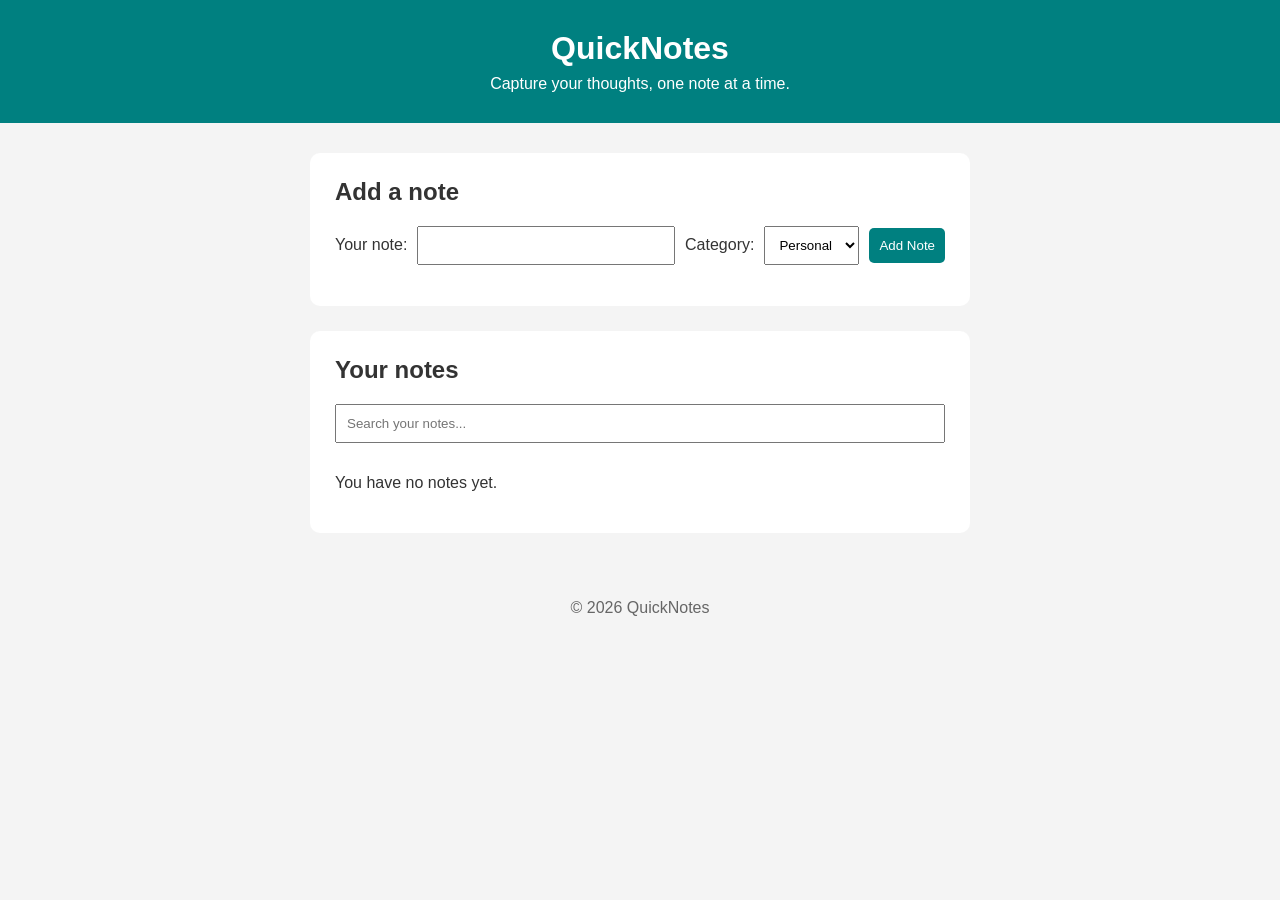
<file: index.html>
<!DOCTYPE html>
<html lang="en">
<head>
  <meta charset="UTF-8">
  <meta name="viewport" content="width=device-width, initial-scale=1.0">
  <title>QuickNotes</title>
  <link rel="stylesheet" href="style.css">
  <script src="script.js" defer></script>
</head>

<body>
  <header>
    <h1>QuickNotes</h1>
    <p>Capture your thoughts, one note at a time.</p>
  </header>

  <main>
    <section>
      <h2>Add a note</h2>

      <form id="note-form">
        <label for="note-input">Your note:</label>
        <input type="text" id="note-input">

        <label for="category-select">Category:</label>
        <select id="category-select">
          <option value="Personal">Personal</option>
          <option value="Work">Work</option>
          <option value="Study">Study</option>
        </select>

        <button type="submit">Add Note</button>
      </form>

      <p id="error-message"></p>
    </section>

    <section>
      <h2>Your notes</h2>

      <input
        type="search"
        id="search-input"
        placeholder="Search your notes..."
      >

      <p id="note-count">You have no notes yet.</p>

      <ul id="notes-list"></ul>
    </section>
  </main>

  <footer>
    <p>&copy; 2026 QuickNotes</p>
  </footer>
</body>
</html>
</file>
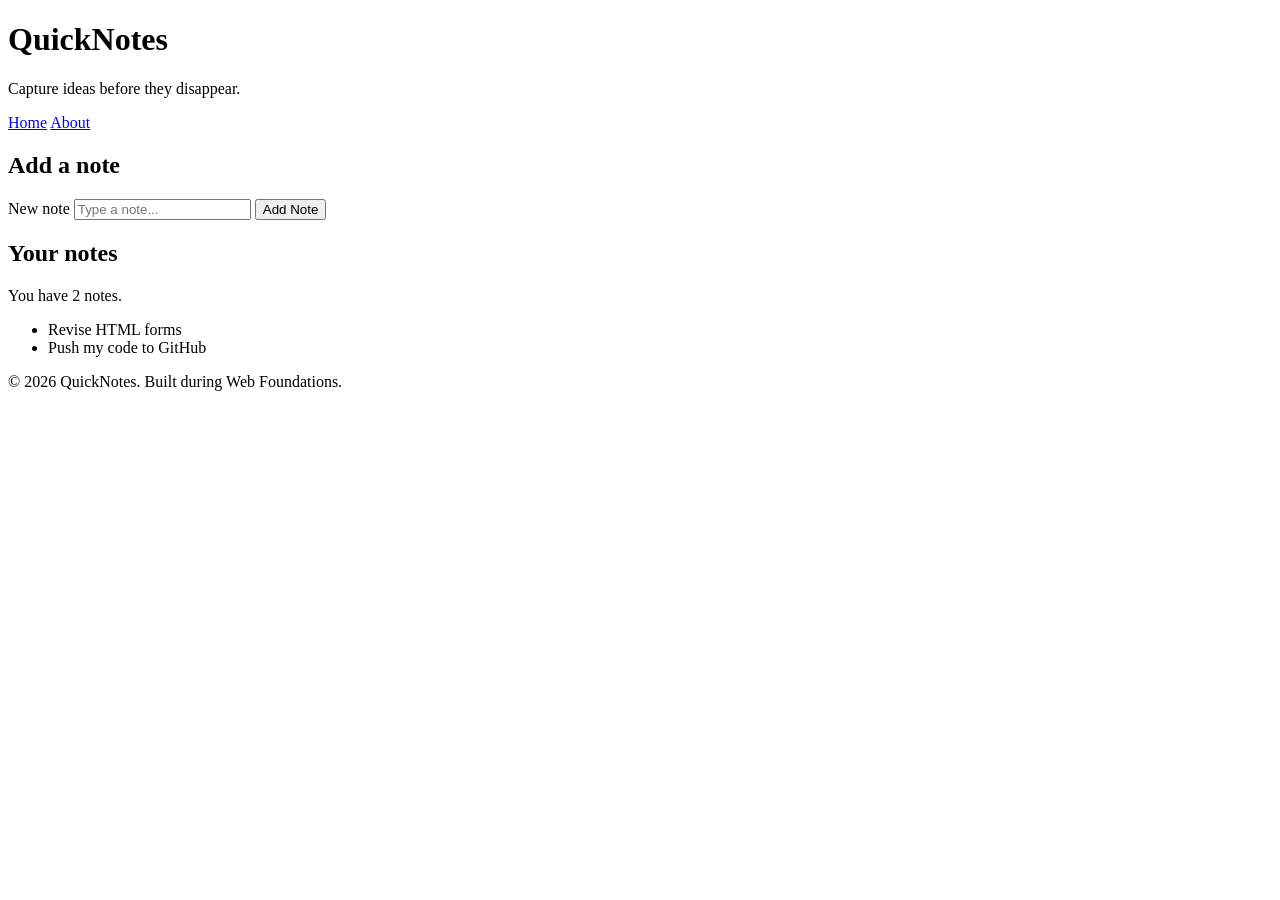
<file: day1/index.html>
<!DOCTYPE html>
<html lang="en">
  <head>
    <meta charset="UTF-8" />
    <meta name="viewport" content="width=device-width, initial-scale=1.0" />
    <title>QuickNotes</title>
  </head>
  <body>
    <header>
      <h1>QuickNotes</h1>
      <p>Capture ideas before they disappear.</p>

      <nav>
        <a href="index.html">Home</a>
        <a href="about.html">About</a>
      </nav>
    </header>

    <main>
      <section>
        <h2>Add a note</h2>
        <form id="note-form">
          <label for="note-input">New note</label>
          <input type="text" id="note-input" placeholder="Type a note..." />
          <button type="submit">Add Note</button>
        </form>
      </section>

      <section>
        <h2>Your notes</h2>
        <p id="note-count">You have 2 notes.</p>
        <ul id="notes-list">
          <li>Revise HTML forms</li>
          <li>Push my code to GitHub</li>
        </ul>
      </section>
    </main>

    <footer>
      <p>&copy; 2026 QuickNotes. Built during Web Foundations.</p>
    </footer>
  </body>
</html>
</file>
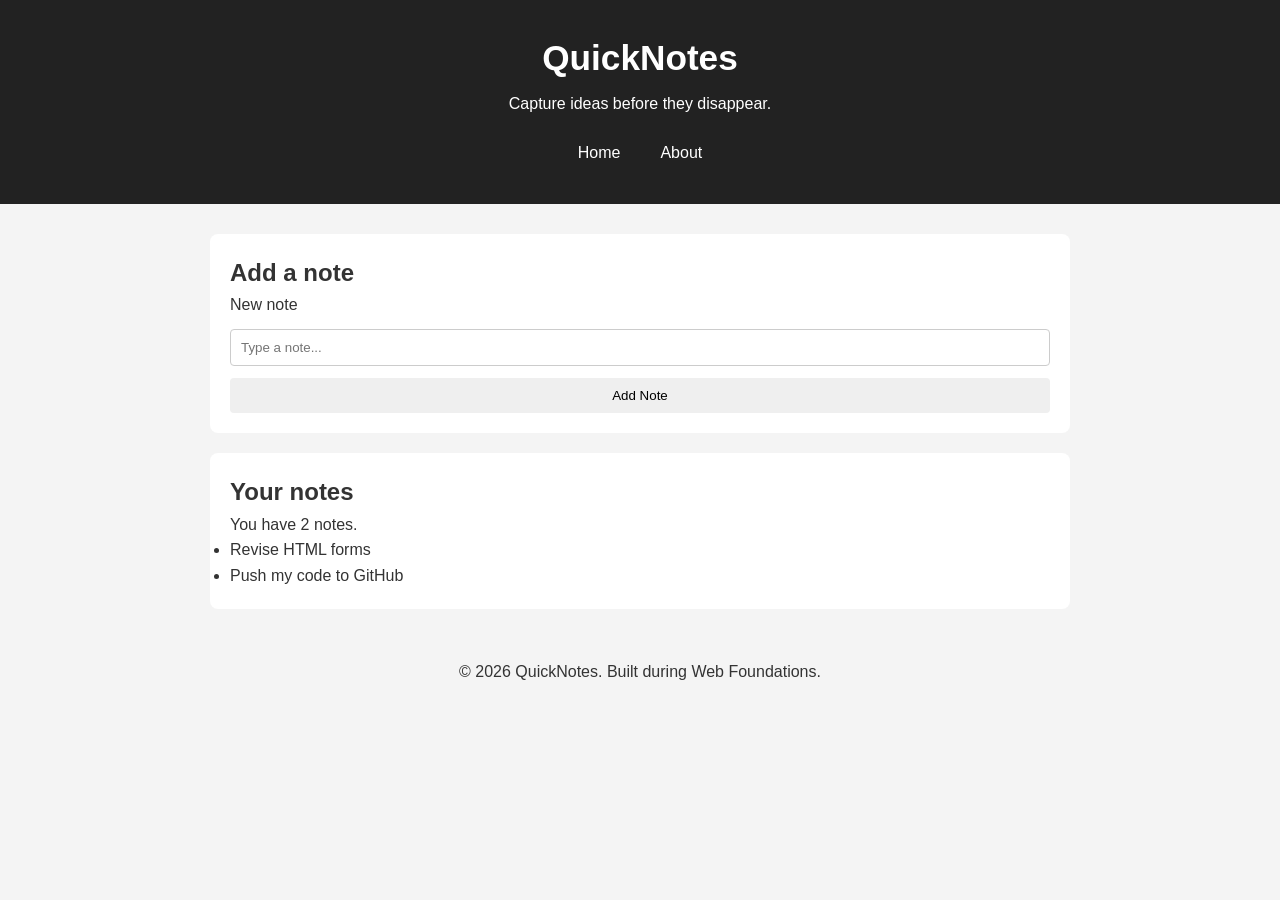
<file: day2/index.html>
<!DOCTYPE html>
<html lang="en">
<head>
    <meta charset="UTF-8">
    <meta name="viewport" content="width=device-width, initial-scale=1.0">
    <title>QuickNotes</title>
    <link rel="stylesheet" href="style.css">
</head>

<body>

    <header>
        <h1>QuickNotes</h1>
        <p>Capture ideas before they disappear.</p>

        <nav>
            <a href="index.html">Home</a>
            <a href="about.html">About</a>
        </nav>
    </header>

    <main>
        <section>
            <h2>Add a note</h2>

            <form id="note-form">
                <label for="note-input">New note</label>
                <input type="text" id="note-input" placeholder="Type a note...">
                <button type="submit">Add Note</button>
            </form>
        </section>

        <section>
            <h2>Your notes</h2>

            <p id="note-count">You have 2 notes.</p>

            <ul id="notes-list">
                <li>Revise HTML forms</li>
                <li>Push my code to GitHub</li>
            </ul>
        </section>
    </main>

    <footer>
        <p>&copy; 2026 QuickNotes. Built during Web Foundations.</p>
    </footer>

</body>
</html>
</file>
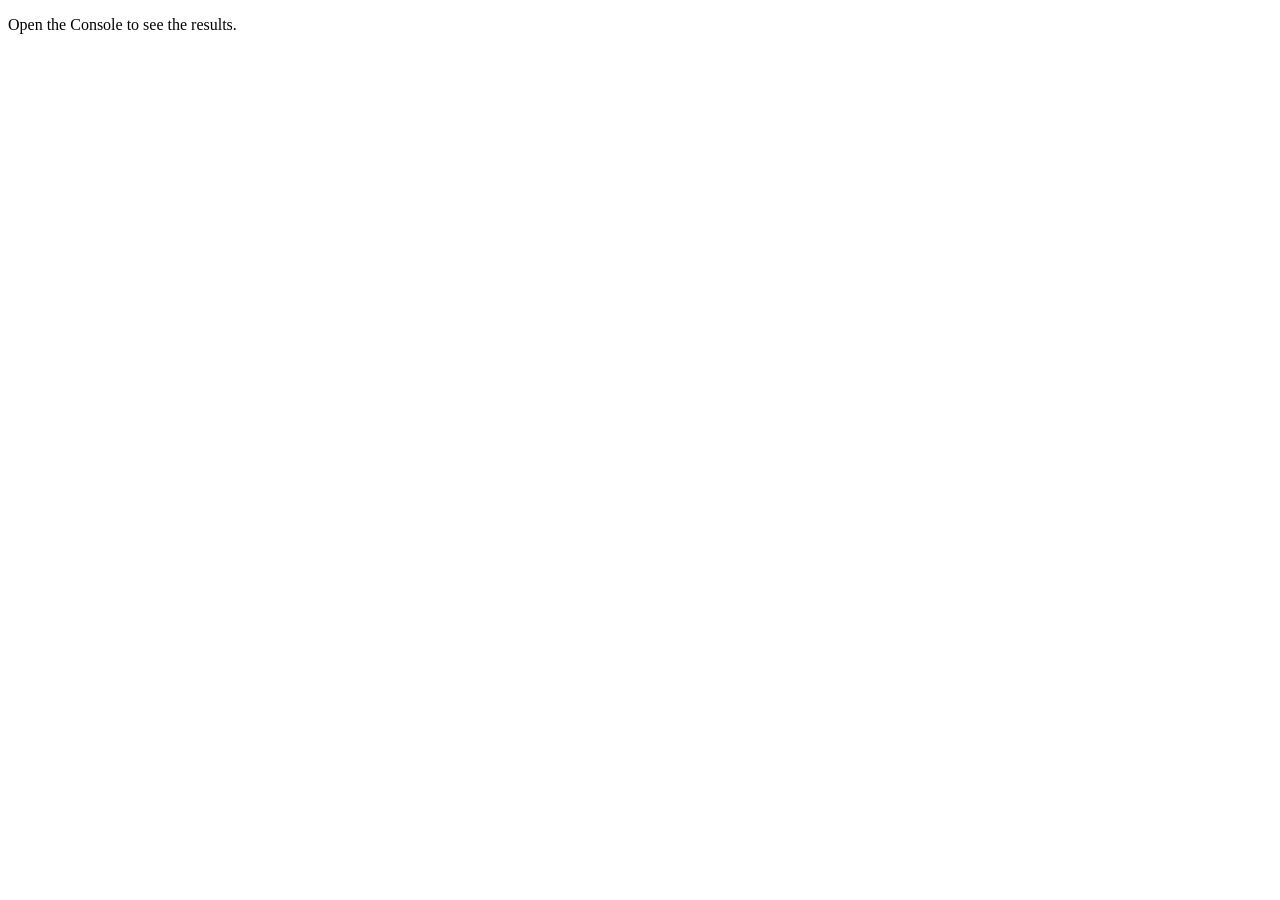
<file: day3/index.html>
<!DOCTYPE html>
<html lang="en">
<head>
    <meta charset="UTF-8">
    <meta name="viewport" content="width=device-width, initial-scale=1.0">
    <title>Notes Toolkit</title>
    <script src="script.js" defer></script>
</head>

<body>
    <p>Open the Console to see the results.</p>
</body>
</html>
</file>
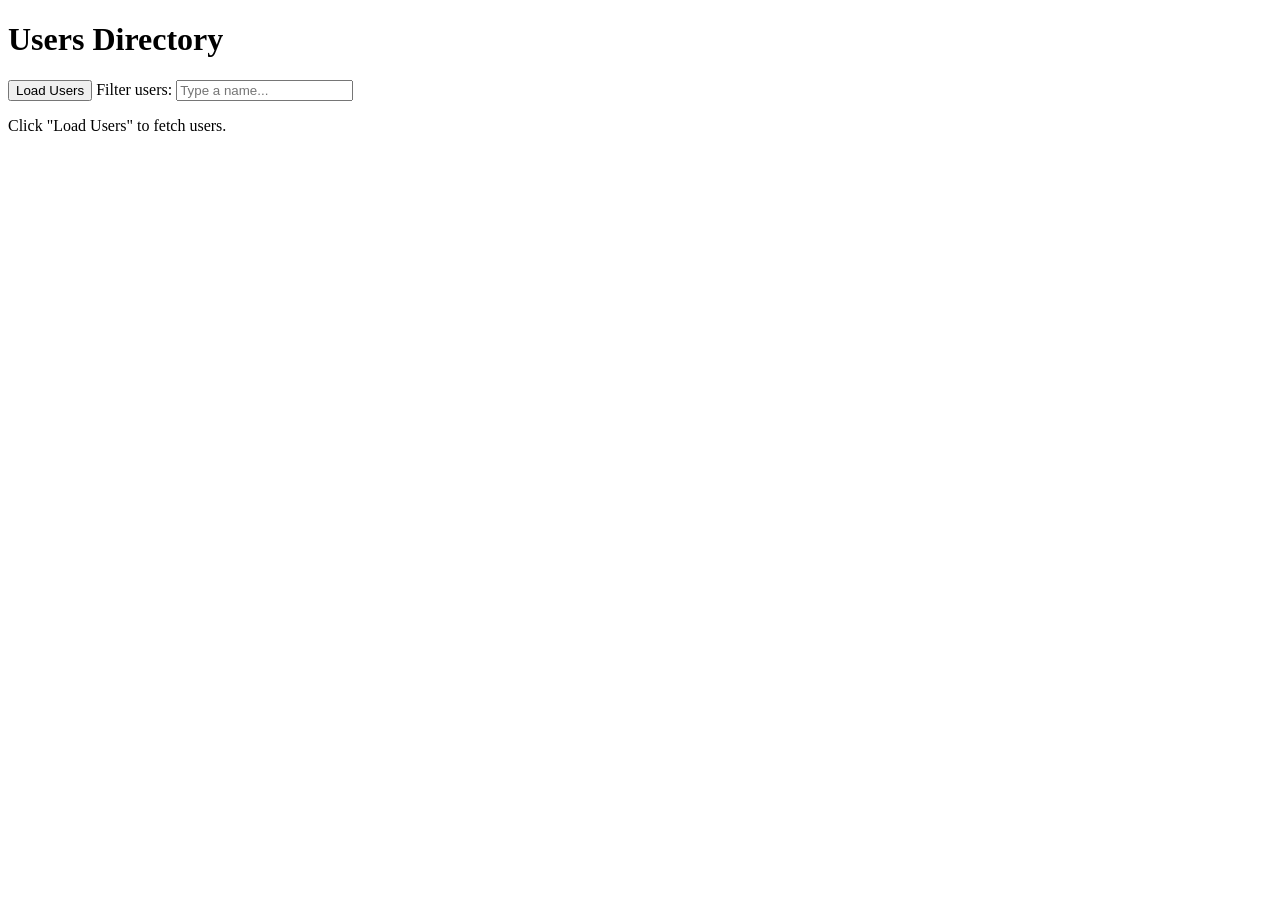
<file: day5/index.html>
<!DOCTYPE html>
<html lang="en">
<head>
  <meta charset="UTF-8">
  <meta name="viewport" content="width=device-width, initial-scale=1.0">
  <title>Users Directory</title>
</head>
<body>

  <main>
    <h1>Users Directory</h1>

    <button id="load-users">Load Users</button>

    <label for="filter-input">Filter users:</label>
    <input type="text" id="filter-input" placeholder="Type a name...">

    <p id="status">Click "Load Users" to fetch users.</p>

    <ul id="users-list"></ul>
  </main>

  <script src="users.js" defer></script>
</body>
</html>
</file>
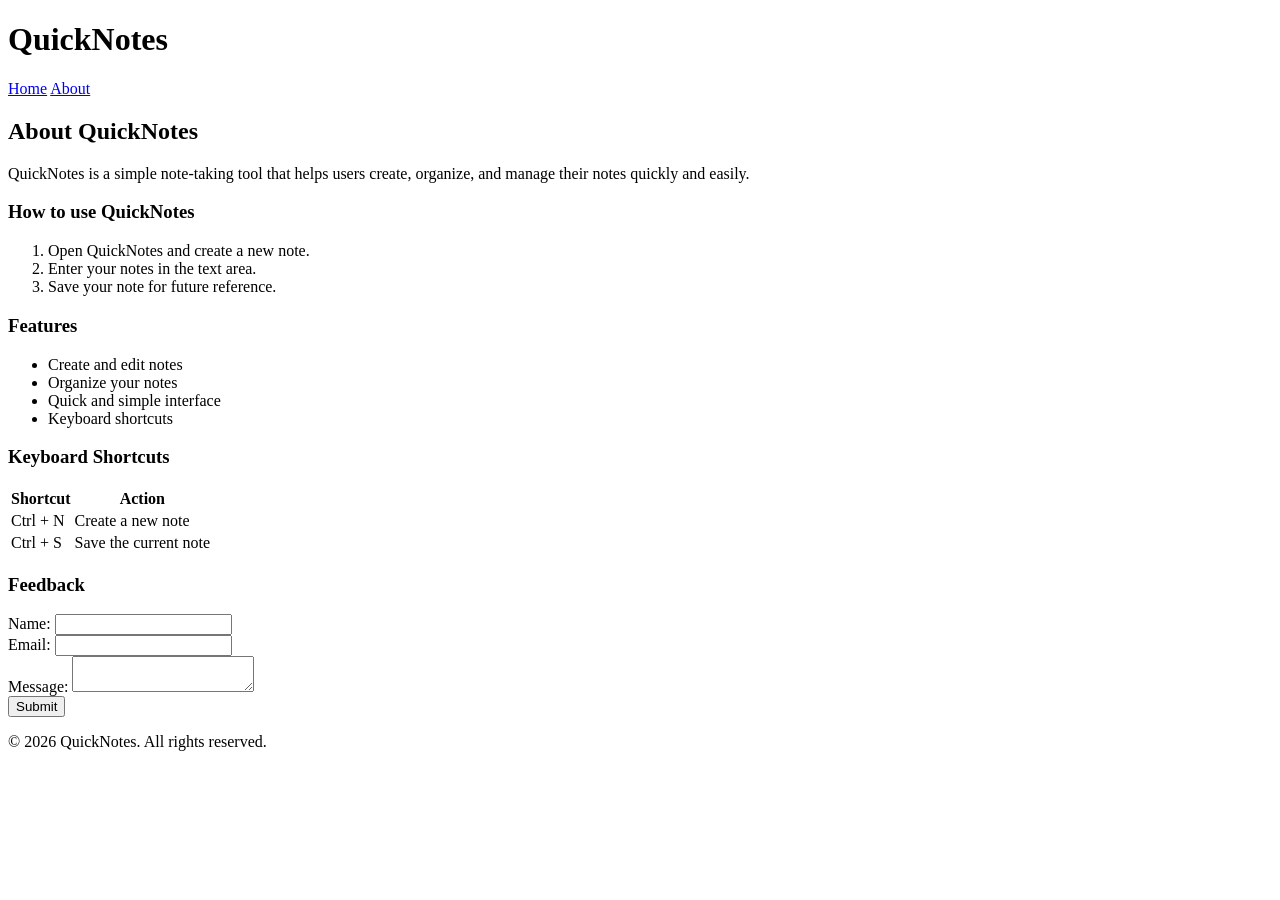
<file: day1/about.html>
<!DOCTYPE html>
<html lang="en">
<head>
    <meta charset="UTF-8">
    <meta name="viewport" content="width=device-width, initial-scale=1.0">
    <title>About QuickNotes</title>
</head>

<body>

    <header>
        <h1>QuickNotes</h1>

        <nav>
            <a href="index.html">Home</a>
            <a href="about.html">About</a>
        </nav>
    </header>

    <main>
        <h2>About QuickNotes</h2>

        <p>
            QuickNotes is a simple note-taking tool that helps users
            create, organize, and manage their notes quickly and easily.
        </p>

        <section>
            <h3>How to use QuickNotes</h3>
            <ol>
                <li>Open QuickNotes and create a new note.</li>
                <li>Enter your notes in the text area.</li>
                <li>Save your note for future reference.</li>
            </ol>
        </section>

        <section>
            <h3>Features</h3>
            <ul>
                <li>Create and edit notes</li>
                <li>Organize your notes</li>
                <li>Quick and simple interface</li>
                <li>Keyboard shortcuts</li>
            </ul>
        </section>

        <section>
            <h3>Keyboard Shortcuts</h3>

            <table>
                <thead>
                    <tr>
                        <th>Shortcut</th>
                        <th>Action</th>
                    </tr>
                </thead>

                <tbody>
                    <tr>
                        <td>Ctrl + N</td>
                        <td>Create a new note</td>
                    </tr>
                    <tr>
                        <td>Ctrl + S</td>
                        <td>Save the current note</td>
                    </tr>
                </tbody>
            </table>
        </section>

        <section>
            <h3>Feedback</h3>

            <form>
                <div>
                    <label for="name">Name:</label>
                    <input type="text" id="name" name="name" required>
                </div>

                <div>
                    <label for="email">Email:</label>
                    <input type="email" id="email" name="email" required>
                </div>

                <div>
                    <label for="message">Message:</label>
                    <textarea id="message" name="message" required></textarea>
                </div>

                <button type="submit">Submit</button>
            </form>
        </section>
    </main>

    <footer>
        <p>&copy; 2026 QuickNotes. All rights reserved.</p>
    </footer>

</body>
</html>
</file>
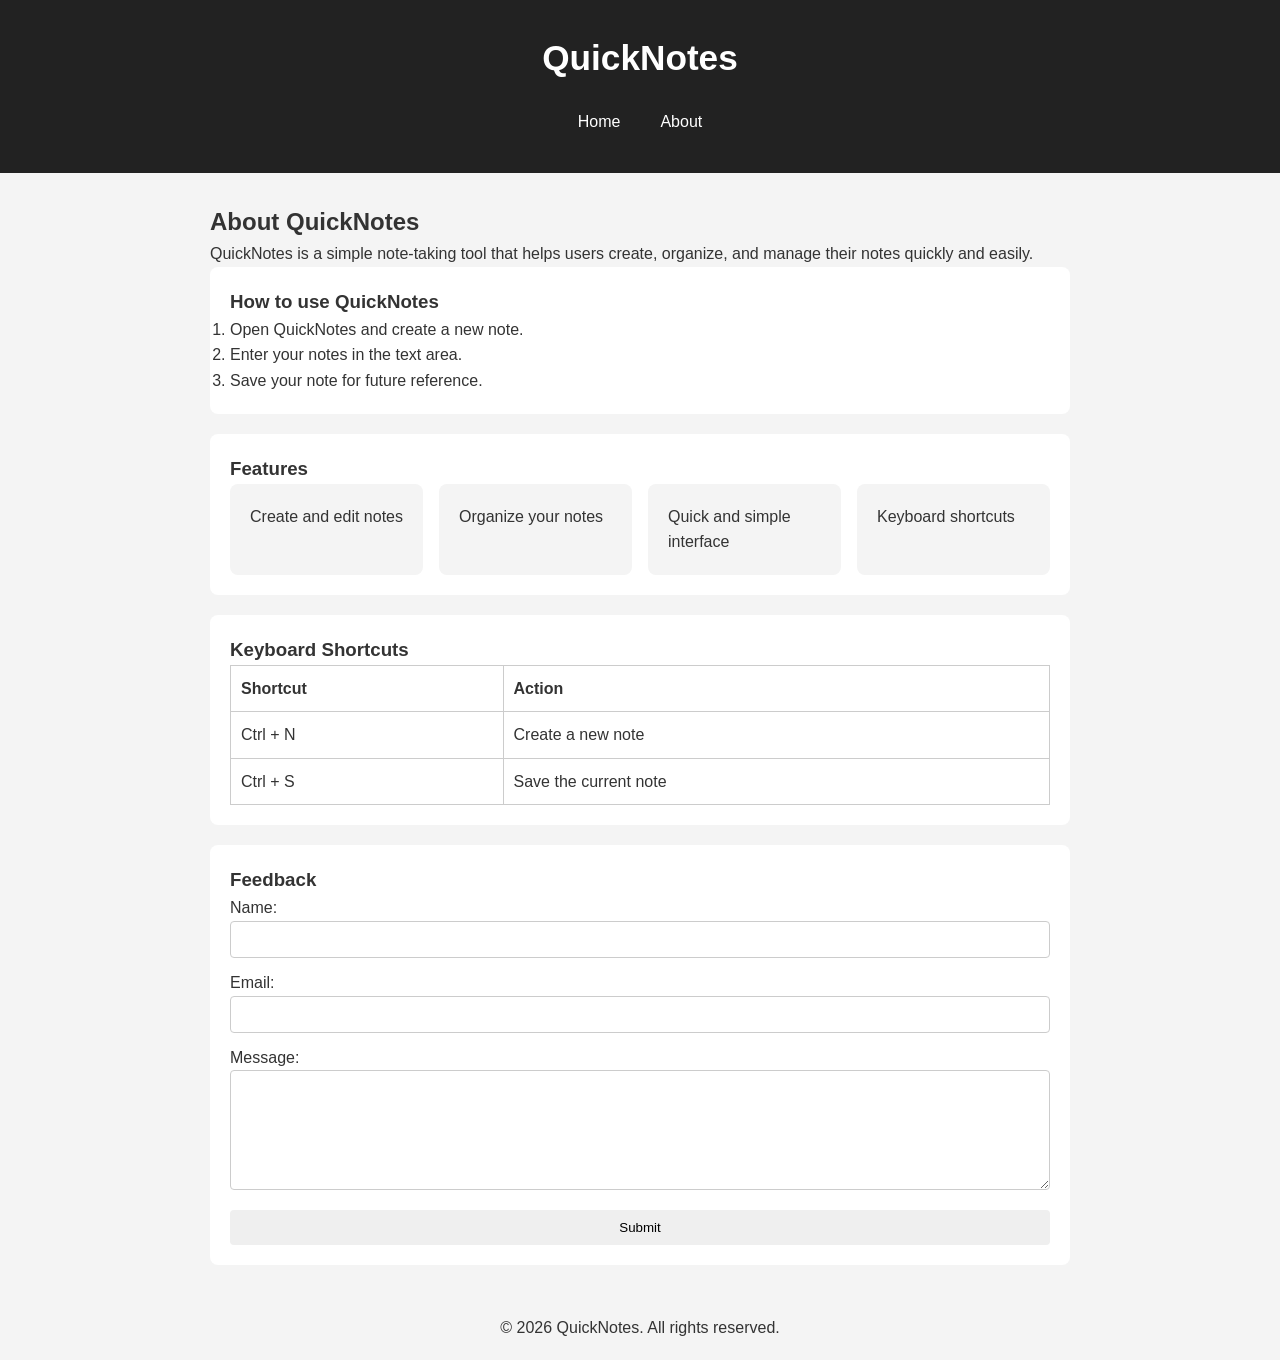
<file: day2/about.html>
<!DOCTYPE html>
<html lang="en">
<head>
    <meta charset="UTF-8">
    <meta name="viewport" content="width=device-width, initial-scale=1.0">
    <title>About QuickNotes</title>
    <link rel="stylesheet" href="style.css">
</head>

<body>

    <header>
        <h1>QuickNotes</h1>

        <nav>
            <a href="index.html">Home</a>
            <a href="about.html">About</a>
        </nav>
    </header>

    <main>
        <h2>About QuickNotes</h2>

        <p>
            QuickNotes is a simple note-taking tool that helps users
            create, organize, and manage their notes quickly and easily.
        </p>

        <section>
            <h3>How to use QuickNotes</h3>
            <ol>
                <li>Open QuickNotes and create a new note.</li>
                <li>Enter your notes in the text area.</li>
                <li>Save your note for future reference.</li>
            </ol>
        </section>

        <section>
            <h3>Features</h3>
            <ul class="features">
                <li>Create and edit notes</li>
                <li>Organize your notes</li>
                <li>Quick and simple interface</li>
                <li>Keyboard shortcuts</li>
            </ul>
        </section>

        <section>
            <h3>Keyboard Shortcuts</h3>

            <table>
                <thead>
                    <tr>
                        <th>Shortcut</th>
                        <th>Action</th>
                    </tr>
                </thead>

                <tbody>
                    <tr>
                        <td>Ctrl + N</td>
                        <td>Create a new note</td>
                    </tr>
                    <tr>
                        <td>Ctrl + S</td>
                        <td>Save the current note</td>
                    </tr>
                </tbody>
            </table>
        </section>

        <section>
            <h3>Feedback</h3>

            <form>
                <div>
                    <label for="name">Name:</label>
                    <input type="text" id="name" name="name" required>
                </div>

                <div>
                    <label for="email">Email:</label>
                    <input type="email" id="email" name="email" required>
                </div>

                <div>
                    <label for="message">Message:</label>
                    <textarea id="message" name="message" required></textarea>
                </div>

                <button type="submit">Submit</button>
            </form>
        </section>
    </main>

    <footer>
        <p>&copy; 2026 QuickNotes. All rights reserved.</p>
    </footer>

</body>
</html>
</file>
<file: style.css>
* {
  box-sizing: border-box;
}

body {
  margin: 0;
  font-family: Arial, sans-serif;
  background-color: #f4f4f4;
  color: #333;
}

header {
  background-color: #008080;
  color: white;
  text-align: center;
  padding: 30px 20px;
}

header h1 {
  margin: 0 0 8px;
}

header p {
  margin: 0;
}

main {
  max-width: 700px;
  margin: 30px auto;
  padding: 0 20px;
}

section {
  background-color: white;
  padding: 25px;
  margin-bottom: 25px;
  border-radius: 10px;
}

h2 {
  margin-top: 0;
}

form {
  display: flex;
  align-items: center;
  gap: 10px;
}

form input,
form select,
form button {
  padding: 10px;
}

form input {
  flex: 1;
}

form button {
  background-color: #008080;
  color: white;
  border: none;
  cursor: pointer;
  border-radius: 5px;
}

#search-input {
  width: 100%;
  padding: 10px;
  margin-bottom: 15px;
}

#error-message {
  color: red;
  margin-bottom: 0;
}

#notes-list {
  list-style: none;
  padding: 0;
}

.note-card {
  background-color: #f9f9f9;
  padding: 15px;
  margin-bottom: 12px;
  border-radius: 6px;
  border-left: 5px solid #ccc;
}

.category-personal {
  border-left-color: teal;
}

.category-work {
  border-left-color: darkred;
}

.category-study {
  border-left-color: blue;
}

.note-card .category-label {
  font-size: 0.85rem;
  font-weight: bold;
}

.note-card .date {
  font-size: 0.8rem;
  color: #666;
}

.note-card button {
  display: block;
  margin-top: 10px;
  padding: 7px 12px;
  background-color: #b22222;
  color: white;
  border: none;
  border-radius: 4px;
  cursor: pointer;
}

footer {
  text-align: center;
  padding: 20px;
  color: #666;
}

@media (max-width: 600px) {
  form {
    flex-direction: column;
    align-items: stretch;
  }

  form input,
  form select,
  form button {
    width: 100%;
  }
    }
</file>
<file: day2/style.css>
/* Reset */
* {
    box-sizing: border-box;
    margin: 0;
    padding: 0;
}

/* Base body styles */
body {
    font-family: Arial, sans-serif;
    line-height: 1.6;
    background-color: #f4f4f4;
    color: #333;
}

/* Header */
header {
    background-color: #222;
    color: white;
    text-align: center;
    padding: 30px 20px;
}

header h1 {
    font-size: 2.2rem;
    margin-bottom: 5px;
}

/* Navigation */
nav {
    display: flex;
    justify-content: center;
    gap: 16px;
    margin-top: 15px;
}

nav a {
    color: white;
    text-decoration: none;
    padding: 8px 12px;
    transition: 0.3s;
}

nav a:hover {
    background-color: white;
    color: #222;
    border-radius: 4px;
}

/* Main content */
main {
    max-width: 900px;
    margin: 30px auto;
    padding: 0 20px;
}

/* White card sections */
section {
    background-color: white;
    padding: 20px;
    margin-bottom: 20px;
    border-radius: 8px;
}

/* Features grid */
.features {
    display: grid;
    grid-template-columns: repeat(auto-fit, minmax(180px, 1fr));
    gap: 16px;
    list-style: none;
}

.features li {
    background-color: #f4f4f4;
    padding: 20px;
    border-radius: 8px;
}

/* Shortcuts table */
table {
    width: 100%;
    border-collapse: collapse;
}

th,
td {
    border: 1px solid #ccc;
    padding: 10px;
    text-align: left;
}

/* Feedback form */
form {
    display: flex;
    flex-direction: column;
    gap: 12px;
}

input,
textarea {
    width: 100%;
    padding: 10px;
    border: 1px solid #ccc;
    border-radius: 4px;
}

textarea {
    min-height: 120px;
}

/* Buttons */
button {
    padding: 10px 16px;
    border: none;
    border-radius: 4px;
    cursor: pointer;
    transition: 0.3s;
}

button:hover {
    transform: translateY(-2px);
    opacity: 0.85;
}

/* Footer */
footer {
    text-align: center;
    padding: 20px;
}

/* Responsive design */
@media (max-width: 600px) {
    header {
        padding: 20px 10px;
    }

    header h1 {
        font-size: 1.7rem;
    }

    main {
        padding: 0 10px;
    }
}
</file>
